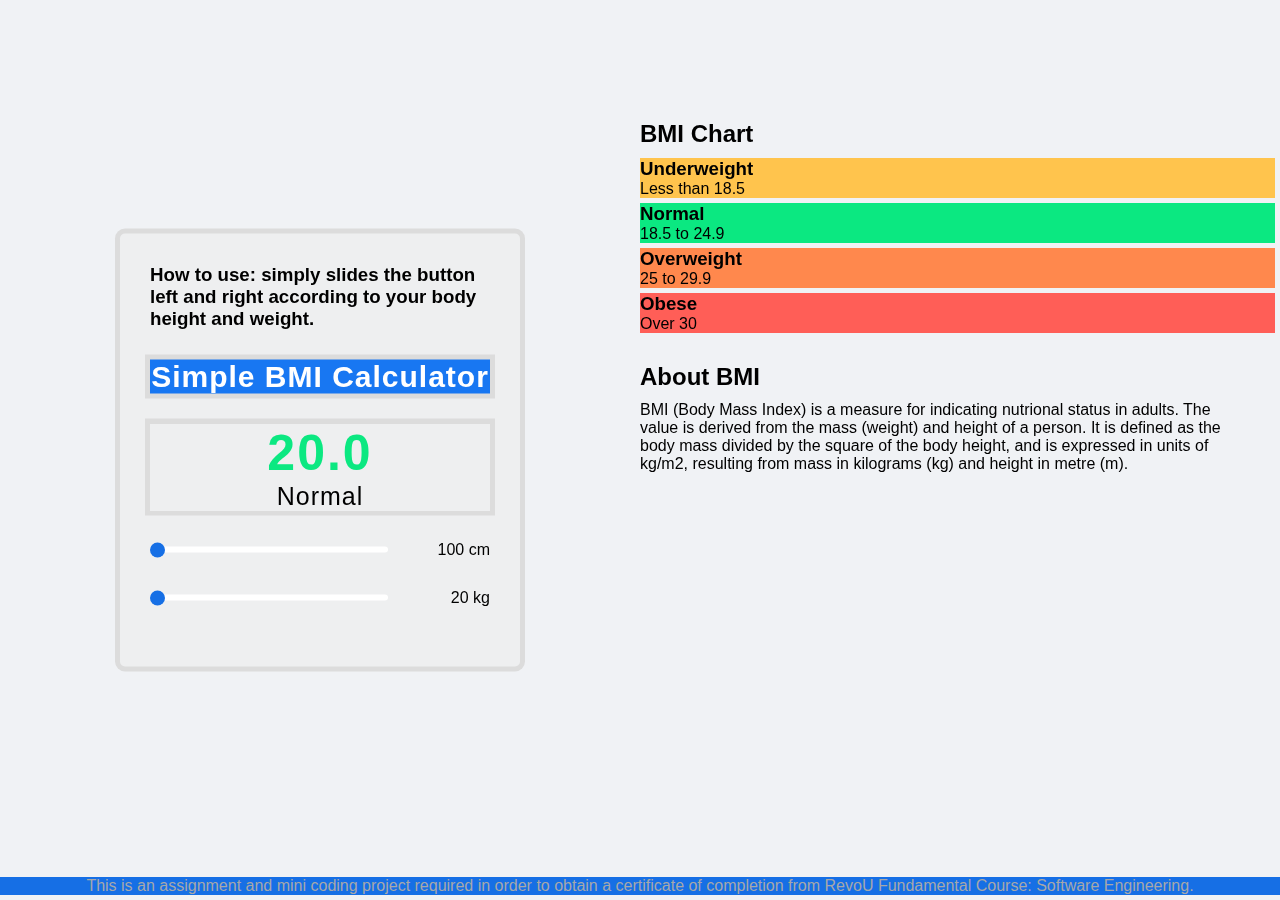
<file: index.html>
<html lang="en">
<head>
    <meta charset="UTF-8">
    <meta name="viewport" content="width=device-width, initial-scale=1.0">
    <title>Simple BMI Calculator</title>
    <link rel="stylesheet" href="style.css">
</head>
<body>
    <div class="split left">
        <div class="container">
            <h3>How to use: simply slides the button left and right according to your body height and weight.</h3>
            <h1>Simple BMI Calculator</h1>
            <div class="display">
                <p id="result">20.0</p>
                <p id="category">Normal</p>
            </div>
            <div class="row">
                <input type="range" min="100" max="250" value="100" id="height" oninput="calculate()">
                <span id="height-value">100 cm</span>
            </div>
            <div class="row">
                <input type="range" min="20" max="200" value="20" id="weight" oninput="calculate()">
                <span id="weight-value">20 kg</span>
            </div>
        </div>
    </div>
    <div class="split right">
        <h2>BMI Chart</h2>
        <div class="underweight">
            <h3>Underweight</h3>
            <p>Less than 18.5</p>
        </div>
        <div class="normal">
            <h3>Normal</h3>
            <p>18.5 to 24.9</p>
        </div>
        <div class="overweight">
            <h3>Overweight</h3>
            <p>25 to 29.9</p>
        </div>
        <div class="obese">
            <h3>Obese</h3>
            <p>Over 30</p>
        </div>
        <div class="text">
        <h2>About BMI</h2>
        <p>BMI (Body Mass Index) is a measure for indicating nutrional status in adults.
            The value is derived from the mass (weight) and height of a person.
            It is defined as the body mass divided by the square of the body height, and is expressed in units of kg/m2,
            resulting from mass in kilograms (kg) and height in metre (m).</p>
        <p></p>
        </div>
    </div>
    <div class="footer">
        <p>This is an assignment and mini coding project required in order to obtain a certificate of completion from RevoU Fundamental Course: Software Engineering.</p>
    </div>
    <script src="script.js"></script>
</body>
</html>
</file>
<file: style.css>
* {
    margin: 0;
    padding: 0;
    font-family: Arial, Helvetica, sans-serif;
    box-sizing: border-box;
}
body{
    height: 100vh;
    background: #f0f2f5;
}
.split{
    height: 100%;
    width: 50%;
    position: fixed;
    z-index: 1;
    top: 0;
    overflow-x: hidden;
    padding-top: 50px;
}
.left{
    left: 0;
}
.right{
    right: 0;
    margin-top: 70px;
}
.right h2{
    margin-bottom: 10px;
}
.container{
    background-color: #eeeff0;
    padding: 30px 30px;
    width: 30%;
    min-width: 400px;
    position: absolute;
    transform: translate(-50%,-50%);
    top: 50%;
    left: 50%;
    border-radius: 5px;
    box-shadow: 0px 0px 0px 5px #dcdcdc;
}
.container h1{
    background: #1877f2;
    color: white;
    text-align: center;
    font-size: 30px;
    letter-spacing: 1px;
    margin-top: 30px;
    margin-bottom: 30px;
    box-shadow: 0px 0px 0px 5px #dcdcdc;
}
.row{
    display: flex;
    align-items: center;
    justify-content: space-between;
    margin-bottom: 30px;
}
.row span{
    font-weight: 500;
}
input[type="range"]{
    width: 70%;
    height: 6px;
    -webkit-appearance: none;
    appearance: none;
    background-color: white;
    border-radius: 9px;
}
input[type="range"]::-webkit-slider-thumb{
    -webkit-appearance: none;
    appearance: none;
    height: 15px;
    width: 15px;
    background-color: #166fe5;
    border-radius: 50%;
    cursor: pointer;
}
#result{
    font-size: 50px;
    font-weight: 750;
    letter-spacing: 2px;
    text-align: center;
    color: #0be881;
}
#category{
    font-size: 25px;
    text-align: center;
    letter-spacing: 1px;
}
.display{
    box-shadow: 0px 0px 0px 5px #dcdcdc;
    margin-bottom: 30px;
}
.underweight{
    background-color: #ffc44d;
    margin-right: 5px;
    margin-bottom: 5px;
    height: 40px;
}
.normal{
    background-color: #0be881;
    margin-right: 5px;
    margin-bottom: 5px;
    height: 40px;
}
.overweight{
    background-color: #ff884d;
    margin-right: 5px;
    margin-bottom: 5px;
    height: 40px;
}
.obese{
    background-color: #ff5e57;
    margin-right: 5px;
    margin-bottom: 5px;
    height: 40px;
}
.text{
    margin-top: 30px;
    margin-right: 50px;;
}
.text h2{
    margin-bottom: 10px;
}
.footer{
    background-color: #166fe5;
    position: fixed;
    bottom: 0;
    margin-bottom: 5px;
    width: 100%;
    color: #a6a8aa;
    text-align: center;
}
</file>
